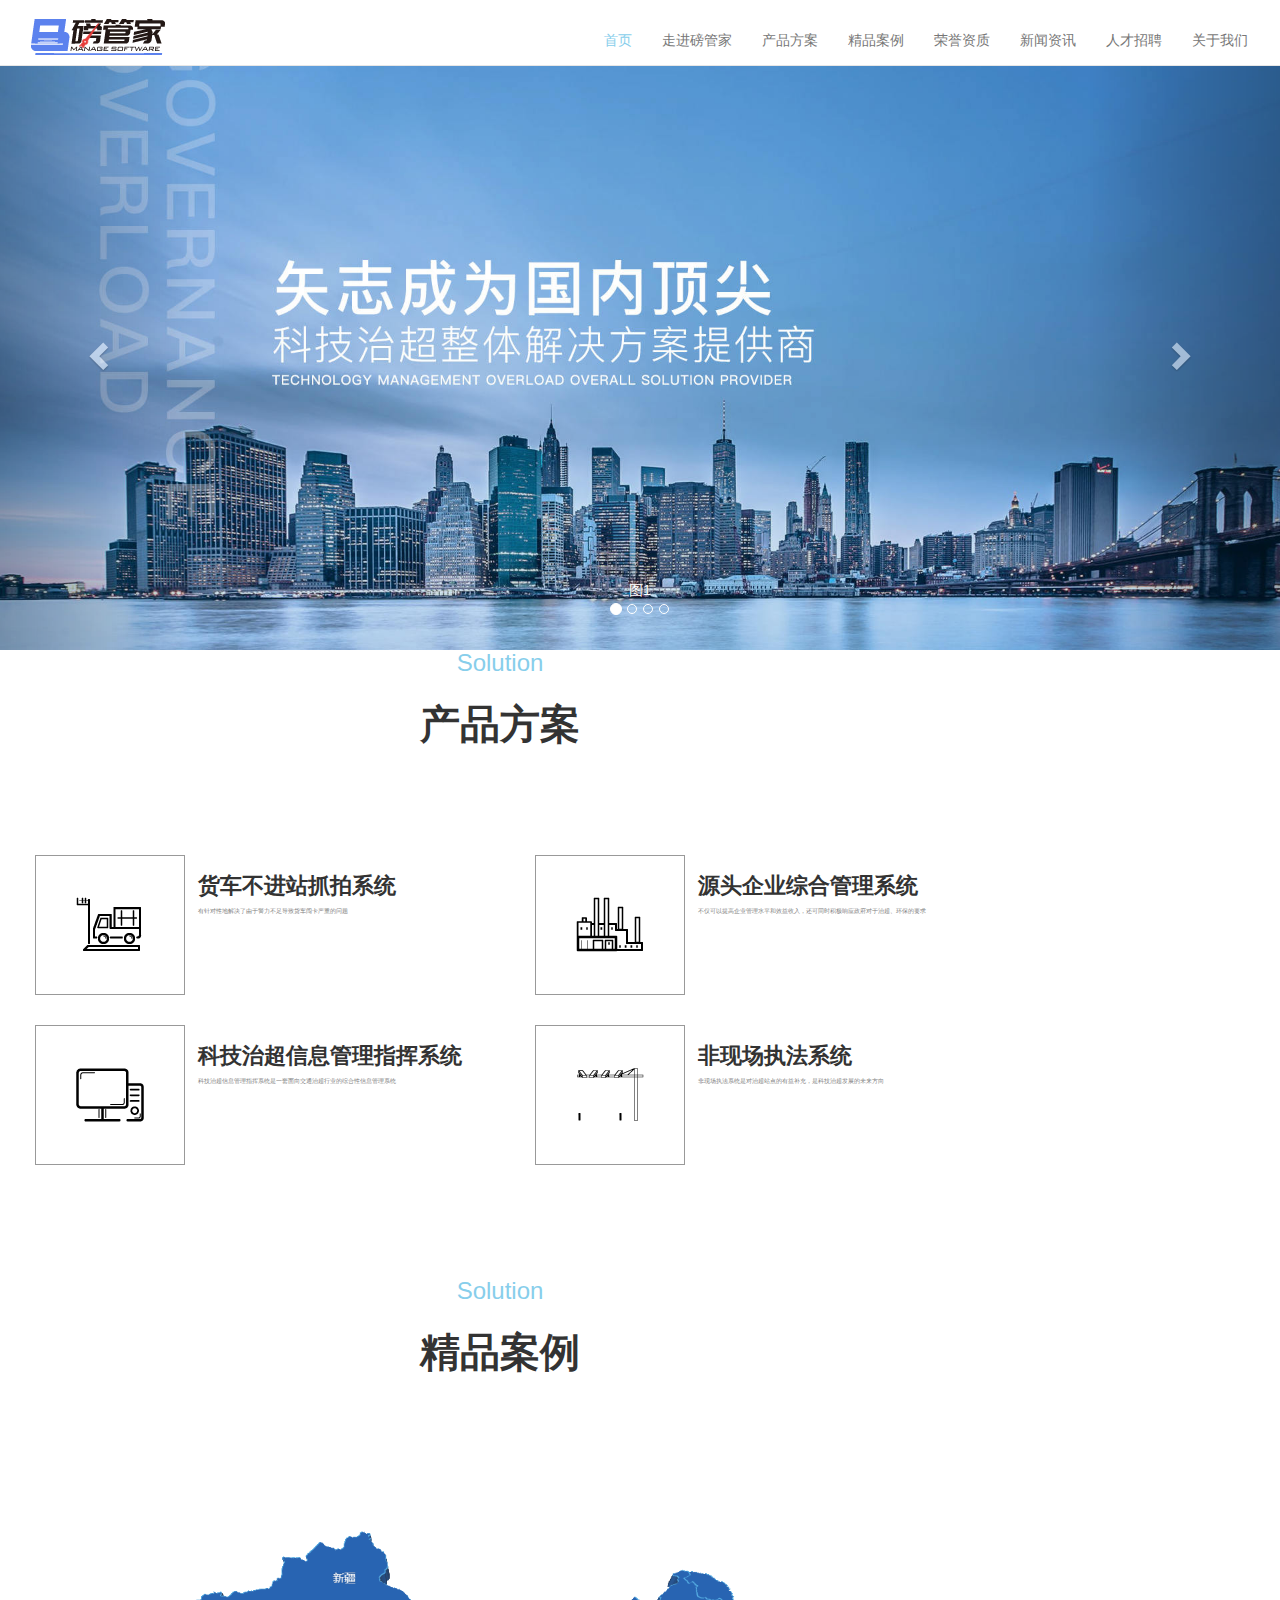
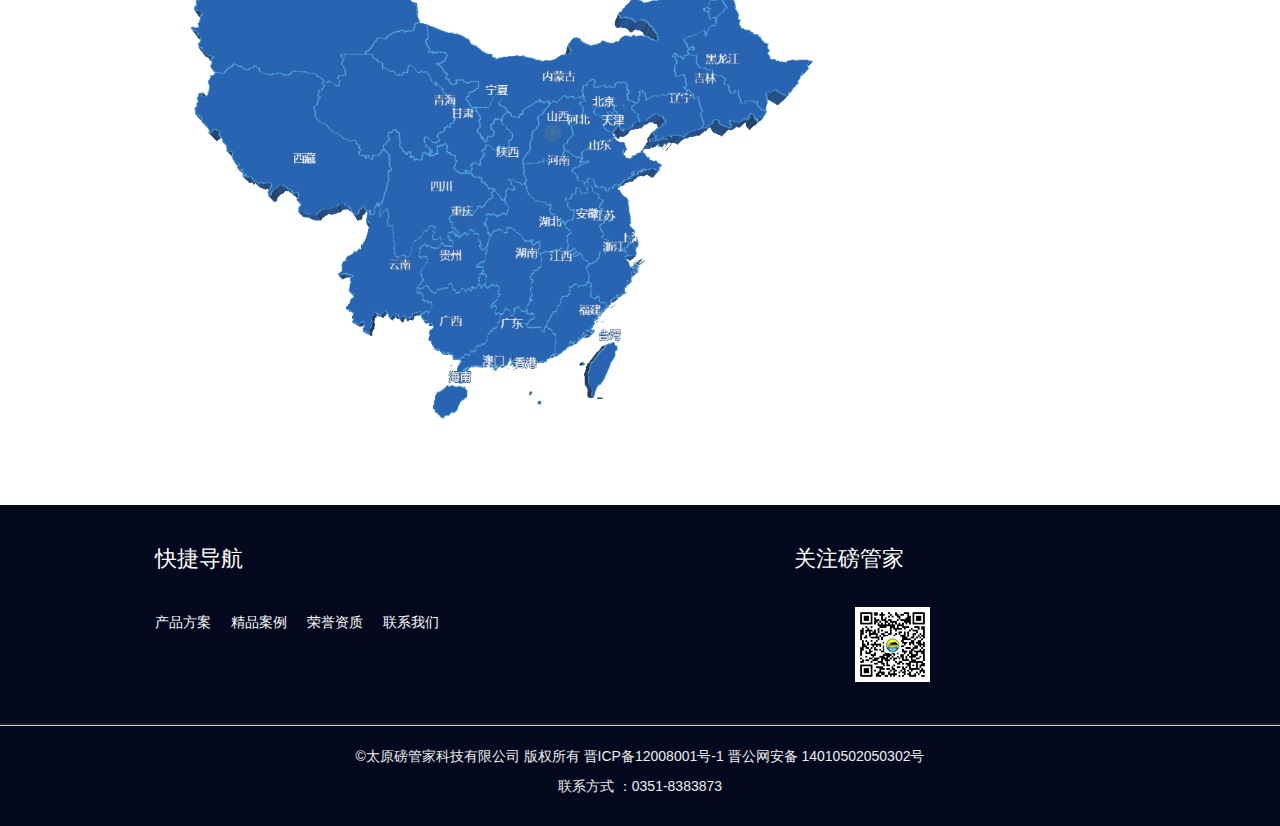
<file: xiangmu/index.html>
<!DOCTYPE html>
<html lang="en">
<head>
    <meta charset="UTF-8">
    <meta name="viewport" content="width=device-width, initial-scale=1.0">
    <meta http-equiv="X-UA-Compatible" content="ie=edge">
    <title>index</title>
    <meta name="viewport" content="width=device-width, initial-scale=1.0, minimum-scale=1.0, maximum-scale=1.0,user-scalable=no" id="viewport" />
    <link rel="stylesheet" type="text/css" href="css/reset.css" />
    <link href="https://cdn.jsdelivr.net/npm/bootstrap@3.3.7/dist/css/bootstrap.min.css" rel="stylesheet">


    <!--让其他CSS层叠它 -->
	<link rel="stylesheet" href="css/index.css" />
	<link rel="stylesheet" href="css/index-pad.css" media="(max-width:1500px) and (min-width:600px)"/>
	<link rel="stylesheet" href="css/index-mobile.css"  media="(max-width:599px)"/>
</head>
<body>
    <!-- 头部 -->
    <nav class="navbar navbar-default navbar-fixed-top">
        <div class="container-fluid">
            <div class="navbar-header">
                <a class="logo" href="index.html">
                     <img alt="公司名称" src="img/logo.jpg">
                </a>
                <button type="button" class="navbar-toggle collapsed" data-toggle="collapse" data-target="#navbar-collapse" aria-expanded="false">
                        <span class="icon-bar"></span>
                        <span class="icon-bar"></span>
                        <span class="icon-bar"></span>
                </button>
            </div>
            <div class="collapse navbar-collapse navbar-right" id="navbar-collapse">
                <ul class="nav navbar-nav">
                    <li class="active first">
                        <a href="index.html" style="background: white;">
                            <span style="color: skyblue">首页</span>
                        </a>
                    </li>
                    <li>
                        <a href="index2.html">
                            <span >走进磅管家</span>
                        </a>
                    </li>
                    <li>    
                        <a href="index3.html">
                            <span>产品方案</span>
                        </a>
                    </li>
                    <li>
                        <a href="index4.html">
                            <span>精品案例</span>
                        </a>
                    </li>
                    <li>
                        <a href="index5.html">
                            <span >荣誉资质</span>
                        </a>
                    </li>
                    <li>
                        <a href="#">
                            <span >新闻资讯</span>
                        </a>
                    </li>
                    <li>
                        <a href="#">
                            <span >人才招聘</span>
                        </a>
                    </li>
                    <li>
                        <a href="#">
                            <span >关于我们</span>
                        </a>
                    </li>
                </ul>
            </div>
        </div>
    </nav>
   
    <!-- banner -->
    <!-- 第一种 -->
    <!-- <div class="wrapper">
        <div class="banner">
          <ul class="imgList">
            <li class="imgOn"><a href="#"><img src="img/u1.jpg" width="400px" height="200px" alt="puss in boots1"></a></li>
          <li><a href="#"><img src="img/u3.jpg" width="400px" height="200px" alt="puss in boots2"></a></li>
          <li><a href="#"><img src="img/u5.jpg" width="400px" height="200px" alt="puss in boots3"></a></li>
          <li><a href="#"><img src="img/u7.jpg" width="400px" height="200px" alt="puss in boots4"></a></li>
          </ul>
          <div class="bg"></div> 
          <ul class="infoList">
            <li class="infoOn">the number of 1</li>
            <li>the number of 2</li>
            <li>the number of 3</li>
            <li>the number of 4</li>
          </ul>
          <ul class="indexList">
            <li class="indexOn">1</li>
            <li>2</li>
            <li>3</li>
            <li>4</li>
          </ul>
        </div>
    </div> -->
    <!-- 第二种 -->
    <div id="carousel-example-generic" class="carousel slide" data-ride="carousel">
        <!-- 下面按钮 -->
        <ol class="carousel-indicators">
                <li data-target="#carousel-example-generic" data-slide-to="0" class="active"></li>
                <li data-target="#carousel-example-generic" data-slide-to="1"></li>
                <li data-target="#carousel-example-generic" data-slide-to="2"></li>
                <li data-target="#carousel-example-generic" data-slide-to="3"></li>
        </ol>
          
        <!-- 图片 -->
        <div class="carousel-inner" role="listbox">
            <div class="item active">
                <img src="img/u1.jpg" alt="..." >
                <div class="carousel-caption">图1</div>
            </div>
            <div class="item">
                <img src="img/u3.jpg" alt="...">
                <div class="carousel-caption">图2</div>  
            </div>
            <div class="item">
                <img src="img/u5.jpg" alt="...">
                <div class="carousel-caption">图3</div>
            </div>  
            <div class="item">
                <img src="img/u7.jpg" alt="...">
                <div class="carousel-caption">图4</div>
            </div>            
        </div>      
        <!-- 左右 -->
        <a class="left carousel-control" href="#carousel-example-generic" role="button" data-slide="prev">
            <span class="glyphicon glyphicon-chevron-left" aria-hidden="true"></span>
            <span class="sr-only">Previous</span>
        </a>
        <a class="right carousel-control" href="#carousel-example-generic" role="button" data-slide="next">
            <span class="glyphicon glyphicon-chevron-right" aria-hidden="true"></span>
            <span class="sr-only">Next</span>
        </a>
    </div>
      
    <!-- 产品方案 -->
    <div class="content1">
        <div class="container">
            <h3 class="content_h3">Solution</h3>
            <p class="content_p">产品方案</p>
            <div class="row">
                <div class="col-md-6 cont_sub1">
                        <div class="col-xs-4 col-sm-4 col-md-4 col-lg-4">
                            <a href="#">
                                <img id="li1" src="img/11.png">
                                <!-- <img id="cright1" src="img/11.1.gif" alt=""> -->
                            </a>
                        </div>
                        <div class="col-xs-8 col-sm-8 col-md-8 col-lg-8">
                            <h3>货车不进站抓拍系统</h3>
                            <p class="sm">有针对性地解决了由于警力不足导致货车闯卡严重的问题</p>
                        </div>
                </div>
                <div class="col-md-6 cont_sub1">
                        <div class="col-xs-4 col-sm-4 col-md-4 col-lg-4">
                            <a href="#">
                                <img id="li1" src="img/22.png">
                                <!-- <img id="cright1" src="img/22.2.gif"> -->
                            </a>
                        </div>
                        <div class="col-xs-8 col-sm-8 col-md-8 col-lg-8">
                            <h3>源头企业综合管理系统</h3>
                            <p class="sm">不仅可以提高企业管理水平和效益收入，还可同时积极响应政府对于治超、环保的要求</p>
                        </div>
                </div>
                <div class="col-md-6 cont_sub1">
                        <div class="col-xs-4 col-sm-4 col-md-4 col-lg-4">
                            <a href="#">
                                <img id="li1" src="img/33.png">
                                <!-- <img id="cright1" src="img/33.3.gif"> -->
                            </a>
                        </div>
                        <div class="col-xs-8 col-sm-8 col-md-8 col-lg-8">
                            <h3>科技治超信息管理指挥系统</h3>
                            <p class="sm">科技治超信息管理指挥系统是一套面向交通治超行业的综合性信息管理系统</p>
                        </div>
                </div>
                <div class="col-md-6 cont_sub1">
                        <div class="col-xs-4 col-sm-4 col-md-4 col-lg-4">
                            <a href="#">
                                <img id="li1" src="img/44.png">
                                <!-- <img id="cright1" src="img/44.4.gif"> -->
                            </a>
                        </div>
                        <div class="col-xs-8 col-sm-8 col-md-8 col-lg-8">
                            <h3>非现场执法系统</h3>
                            <p class="sm">非现场执法系统是对治超站点的有益补充，是科技治超发展的未来方向</p>
                        </div>
                </div>
            </div>
        </div>
    </div>
    <!-- 精品案例 -->
    <div class="content1">
        <div class="container">
            <h3 class="content_h3">Solution</h3>
            <p class="content_p">精品案例</p>
            <div class="row">
                <a href="#"><img src="img/map.gif" class="ditu"></a>
            </div>
        </div>
    </div>
    <!-- 快捷导航 -->
    <div class="kj">
        <div class="inner_c">
            <div class="col-sm-6">
                <h3>快捷导航</h3>
                <ul>
                    <li style="margin-left:0px;"><span>产品方案</span></li>
                    <li><span>精品案例</span></li>
                    <li><span>荣誉资质</span></li>
                    <li><span>联系我们</span></li>
                </ul>
            </div>
            <div class="col-sm-6 gj" style="width: 300px;">
                <h3>关注磅管家</h3>
                <img src="img/u186.jpg" class="gz">
            </div>
        </div>
    </div>
    <footer id="footer">
        <div class="container">
            <p>©太原磅管家科技有限公司 版权所有 晋ICP备12008001号-1 晋公网安备 14010502050302号</p>
            <p>联系方式 ：0351-8383873</p>
        </div>
    </footer>
    <!-- 返回顶部 -->
    <div class="t-right-bar">
        <div class="t-bar-support" data-open-online-form><a href="index.php?a=support&c=html">技术支持</a></div>
        <div class="t-bar-rocket" id="back-to-top">返回顶部</div>
    </div>

    
      <script src="js/jquery-1.8.3.min.js"></script>
      <script src="js/index.js"></script>
      <script src="https://cdn.jsdelivr.net/npm/jquery@1.12.4/dist/jquery.min.js"></script>
      <script src="https://cdn.jsdelivr.net/npm/bootstrap@3.3.7/dist/js/bootstrap.min.js"></script>

</body>
</html>
</file>
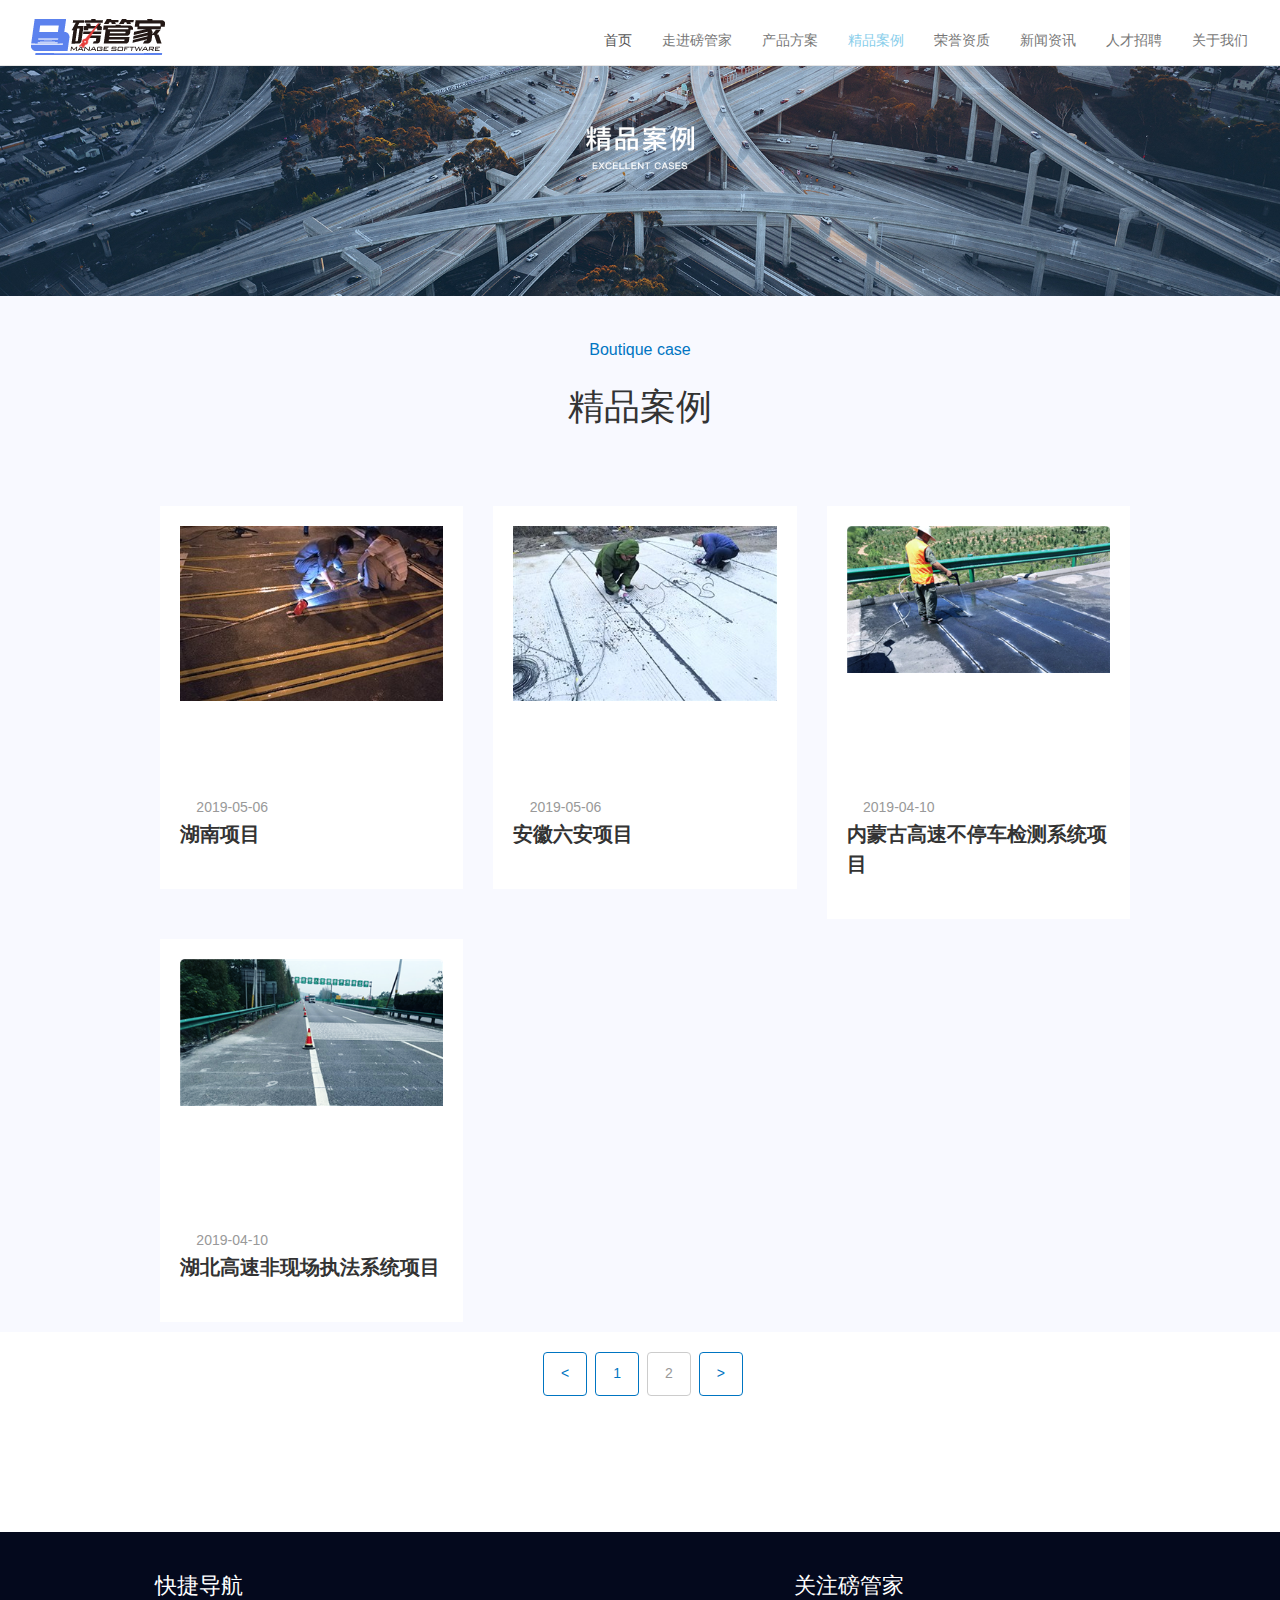
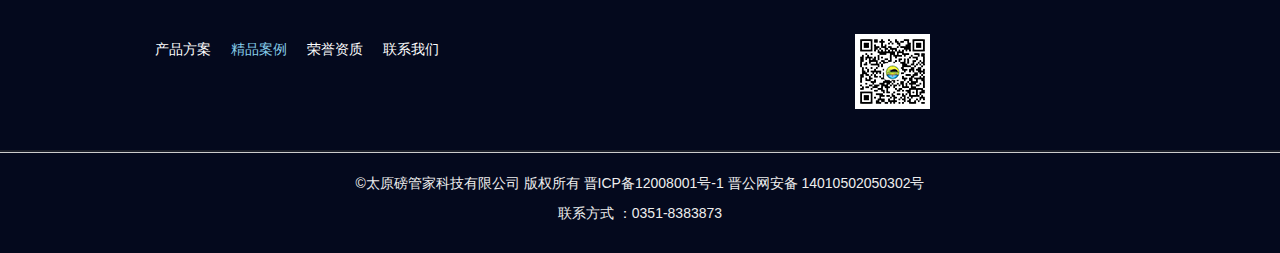
<file: xiangmu/index4.html>
<!DOCTYPE html>
<html lang="en">
<head>
    <meta charset="UTF-8">
    <meta name="viewport" content="width=device-width, initial-scale=1.0">
    <meta http-equiv="X-UA-Compatible" content="ie=edge">
    <title>index4</title>
    <meta name="viewport" content="width=device-width, initial-scale=1.0, minimum-scale=1.0, maximum-scale=1.0,user-scalable=no" id="viewport" />
    <link rel="stylesheet" type="text/css" href="css/reset.css" />
    <link href="https://cdn.jsdelivr.net/npm/bootstrap@3.3.7/dist/css/bootstrap.min.css" rel="stylesheet">
    <!-- 留活口，让其他CSS层叠它 -->
    <link rel="stylesheet" href="css/index.css" />
    <link rel="stylesheet" href="css/index4.css">
	<link rel="stylesheet" href="css/index-pad.css" media="(max-width:1500px) and (min-width:600px)"/>
	<link rel="stylesheet" href="css/index4-mobile.css"  media="(max-width:599px)"/>
</head>
<body>
     <!-- 头部 -->
    <!-- 第一部分 -->
    <nav class="navbar navbar-default navbar-fixed-top">
        <div class="container-fluid">
            <div class="navbar-header">
                <a class="logo" href="index.html">
                 <img alt="公司名称" src="img/logo.jpg">
                </a>
                <button type="button" class="navbar-toggle collapsed" data-toggle="collapse" data-target="#navbar-collapse" aria-expanded="false">
                    <span class="icon-bar"></span>
                    <span class="icon-bar"></span>
                    <span class="icon-bar"></span>
                </button>
            </div>
            <div class="collapse navbar-collapse navbar-right" id="navbar-collapse">
                    <ul class="nav navbar-nav">
                        <li class="active first"><a href="index.html" style="background: white;">
                            <span>首页</span>
                        </a></li>
                        <li><a href="index2.html">
                            <span >走进磅管家</span>
                        </a></li>
                        <li><a href="index3.html">
                            <span>产品方案</span>
                        </a></li>
                        <li><a href="index4.html">
                            <span style="color: skyblue">精品案例</span>
                        </a></li>
                        <li><a href="index5.html">
                                <span >荣誉资质</span>
                            </a></li>
                        <li><a href="#">
                                <span >新闻资讯</span>
                            </a></li>
                        <li><a href="#">
                                <span >人才招聘</span>
                            </a></li>
                        <li><a href="#">
                                <span >关于我们</span>
                            </a></li>
                    </ul>
            </div>
        </div>
    </nav>
    <div class="container1">
        <img src="img/u563.jpg" alt="">
    </div>
    <!-- 精品案例 -->
    <section id="portfolio">
            <div class="container">
                <div class="center wow fadeInDown">
                    <div class="solution">
                        <h6>Boutique case </h6>
                        <h2>精品案例</h2>
                    </div>
                </div>
                <div class="row">
                    <div class="portfolio-items">
                        <!-- 图一 -->
                        <div class="portfolio-item apps col-xs-12 col-sm-4 col-md-4"> 
                            <div class="recent-work-wrap">
                                <div class="recent-work">
                                    <a href="http://www.bangfang.net/Article/201905/201905060036.shtml">
                                        <img src="img/63a161734fc31b8c_s.jpg" alt="湖南项目">
                                    </a>
                                </div>
                                <div class="names">
                                    <i class="iconfont icon-rili"></i>
                                    <span>2019-05-06</span>
                                    <p> 湖南项目</p>
                                </div>
                            </div>            
                        </div>
                        <!-- 图二 -->
                        <div class="portfolio-item apps col-xs-12 col-sm-4 col-md-4"> 
                            <div class="recent-work-wrap">
                                <div class="recent-work">
                                    <a href="http://www.bangfang.net/Article/201905/201905060033.shtml">
                                        <img src="img/d9d8a9b43550eb8c_s.jpg" alt="安徽六安项目">
                                    </a>
                                </div>
                                <div class="names">
                                    <i class="iconfont icon-rili"></i>
                                    <span>2019-05-06</span>
                                    <p>安徽六安项目</p>
                                </div>
                            </div>            
                        </div>
                        <!-- 图三 -->
                        <div class="portfolio-item apps col-xs-12 col-sm-4 col-md-4"> 
                            <div class="recent-work-wrap">
                                <div class="recent-work">
                                    <a href="http://www.bangfang.net/Article/201904/201904100007.shtml">
                                        <img src="img/9c323b36e56faf8_s.png" alt="内蒙古高速不停车检测系统项目">
                                    </a>
                                </div>
                                <div class="names">
                                    <i class="iconfont icon-rili"></i>
                                    <span>2019-04-10</span>
                                    <p>内蒙古高速不停车检测系统项目</p>
                                </div>
                            </div>            
                        </div>
                        <!-- 图四 -->
                        <div class="portfolio-item apps col-xs-12 col-sm-4 col-md-4"> 
                            <div class="recent-work-wrap">
                                <div class="recent-work">
                                    <a href="http://www.bangfang.net/Article/201904/201904100003.shtml">
                                        <img src="img/c550abd6d2f1b39c_s.png" alt="内蒙古高速不停车检测系统项目">
                                    </a>
                                </div>
                                <div class="names">
                                    <i class="iconfont icon-rili"></i>
                                    <span>2019-04-10</span>
                                    <p>湖北高速非现场执法系统项目</p>
                                </div>
                            </div>            
                        </div>
                    </div>
                    <div class="clear modile"></div>
                    <div class="box modile" id="wrap1">
                        <span class="pagination-btn" id="pagination-prev"><</span>
                        <ul class="pagination-wrap">
                            <li class="pagenum pagination-btn" data-num="1">1</li>
                            <li class="pagenum pagination-btn pagination-current" data-num="2">2</li>
                        </ul>
                        <span class="pagination-btn pagination-disabled" id="pagination-next">></span>
                    </div>
                </div>
            </div>
        </section>
    <!-- 快捷导航 -->
    <div class="kj">
            <div class="inner_c">
                <div class="col-sm-6">
                    <h3>快捷导航</h3>
                    <ul>
                        <li style="margin-left:0px;"><span>产品方案</span></li>
                        <li><span style="color: skyblue">精品案例</span></li>
                        <li><span>荣誉资质</span></li>
                        <li><span>联系我们</span></li>
                    </ul>
                </div>
                <div class="col-sm-6" style="margin-left: 159px;width: 300px;">
                    <h3>关注磅管家</h3>
                    <img src="img/u186.jpg" class="gz">
                </div>
            </div>
    </div>
    <footer id="footer">
            <div class="container">
                <p>©太原磅管家科技有限公司 版权所有 晋ICP备12008001号-1 晋公网安备 14010502050302号</p>
                <p>联系方式 ：0351-8383873</p>
            </div>
    </footer>
        <!-- 返回顶部 -->
        <div class="t-right-bar">
            <div class="t-bar-support" data-open-online-form><a href="index.php?a=support&c=html">技术支持</a></div>
            <div class="t-bar-rocket" id="back-to-top">返回顶部</div>
        </div>

        <script src="js/jquery-1.8.3.min.js"></script>
        <script src="js/index.js"></script>
        <script src="https://cdn.jsdelivr.net/npm/jquery@1.12.4/dist/jquery.min.js"></script>
        <script src="https://cdn.jsdelivr.net/npm/bootstrap@3.3.7/dist/js/bootstrap.min.js"></script>
</body>
</html>
</file>
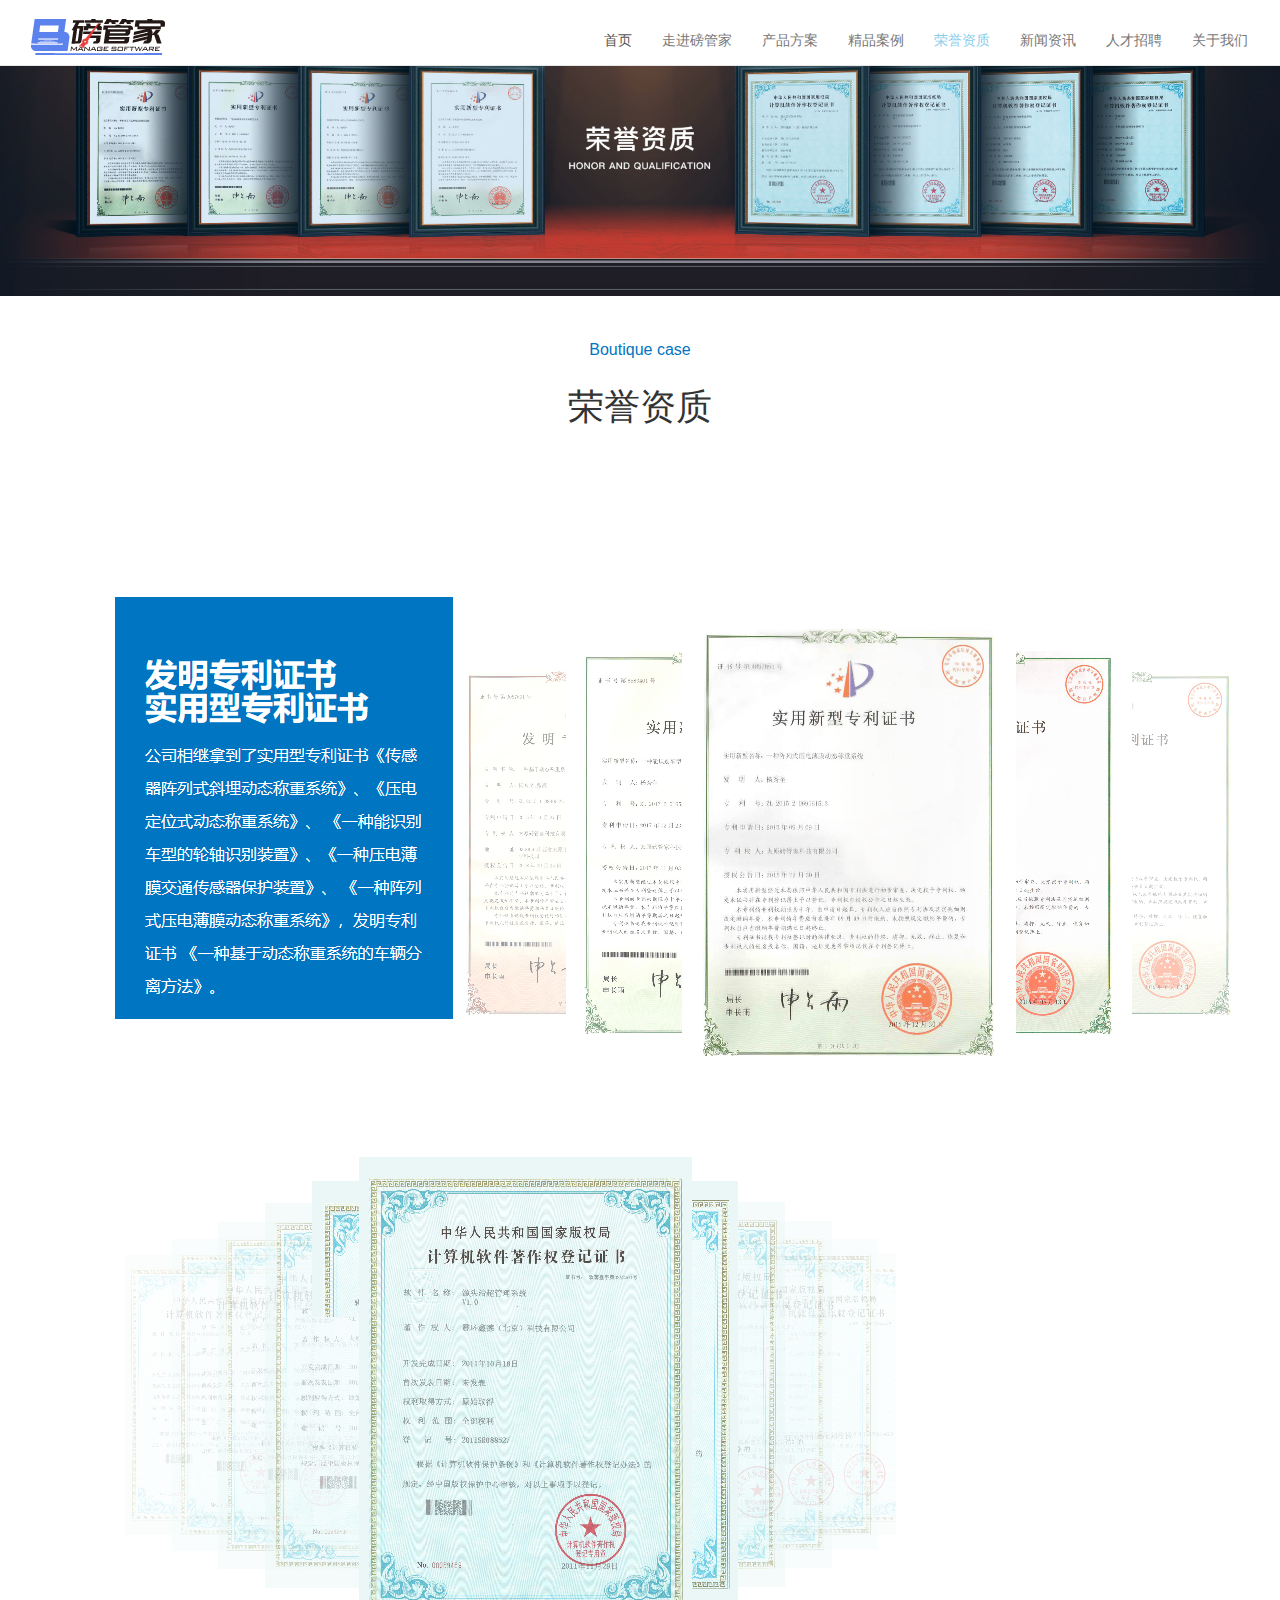
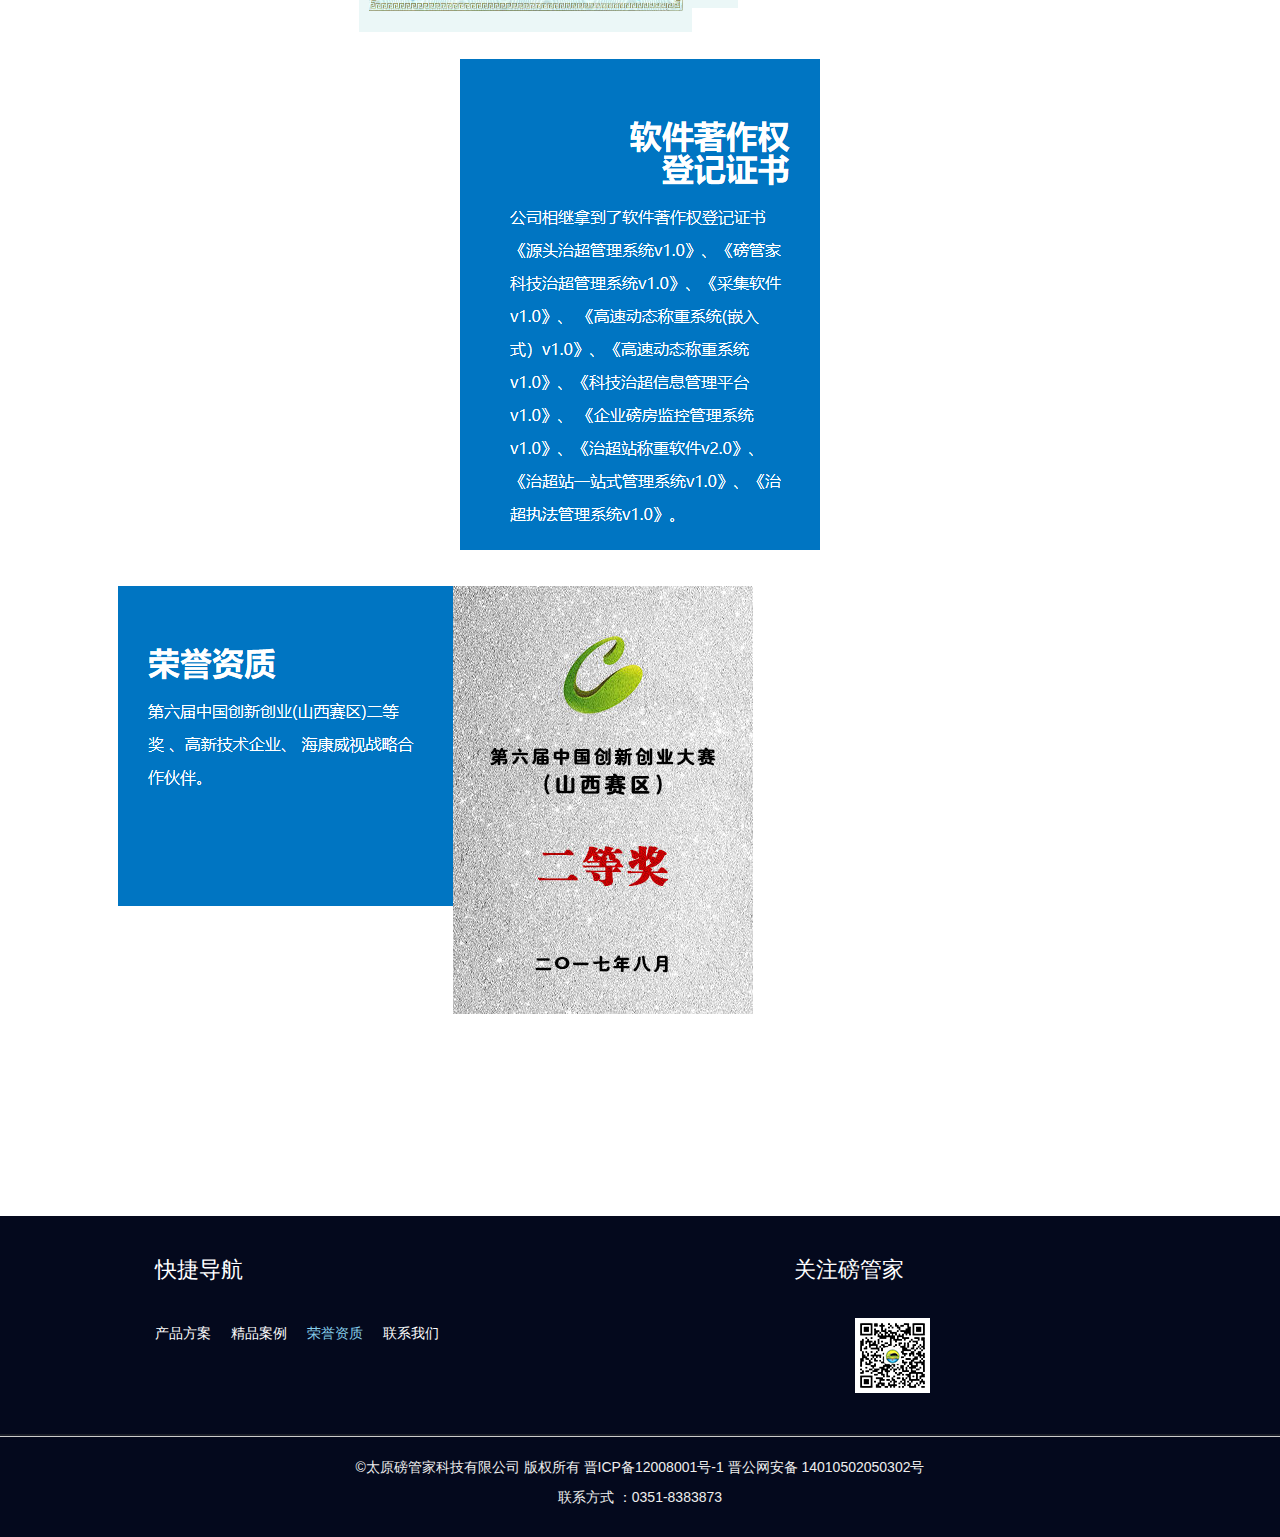
<file: xiangmu/index5.html>
<!DOCTYPE html>
<html lang="en">
<head>
    <meta charset="UTF-8">
    <meta name="viewport" content="width=device-width, initial-scale=1.0">
    <meta http-equiv="X-UA-Compatible" content="ie=edge">
    <title>index5</title>
    <meta name="viewport" content="width=device-width, initial-scale=1.0, minimum-scale=1.0, maximum-scale=1.0,user-scalable=no" id="viewport" />
    <link rel="stylesheet" type="text/css" href="css/reset.css" />
    <link href="https://cdn.jsdelivr.net/npm/bootstrap@3.3.7/dist/css/bootstrap.min.css" rel="stylesheet">
    <!-- 留活口，让其他CSS层叠它 -->
    <link rel="stylesheet" href="css/index.css" />
    <link rel="stylesheet" href="css/index5.css">
	<link rel="stylesheet" href="css/index-pad.css" media="(max-width:1500px) and (min-width:600px)"/>
	<link rel="stylesheet" href="css/index5-mobile.css"  media="(max-width:599px)"/>
</head>
<body>
     <!-- 头部 -->
    <!-- 第一部分 -->
    <nav class="navbar navbar-default navbar-fixed-top">
        <div class="container-fluid">
            <div class="navbar-header">
                <a class="logo" href="index.html">
                 <img alt="公司名称" src="img/logo.jpg">
                </a>
                <button type="button" class="navbar-toggle collapsed" data-toggle="collapse" data-target="#navbar-collapse" aria-expanded="false">
                    <span class="icon-bar"></span>
                    <span class="icon-bar"></span>
                    <span class="icon-bar"></span>
                </button>
            </div>
            <div class="collapse navbar-collapse navbar-right" id="navbar-collapse">
                    <ul class="nav navbar-nav">
                        <li class="active first"><a href="index.html" style="background: white;">
                            <span>首页</span>
                        </a></li>
                        <li><a href="index2.html">
                            <span >走进磅管家</span>
                        </a></li>
                        <li><a href="index3.html">
                            <span>产品方案</span>
                        </a></li>
                        <li><a href="index4.html">
                            <span>精品案例</span>
                        </a></li>
                        <li><a href="index5.html">
                                <span style="color: skyblue">荣誉资质</span>
                            </a></li>
                        <li><a href="#">
                                <span >新闻资讯</span>
                            </a></li>
                        <li><a href="#">
                                <span >人才招聘</span>
                            </a></li>
                        <li><a href="#">
                                <span >关于我们</span>
                            </a></li>
                    </ul>
            </div>
        </div>
    </nav>
    <div class="container1">
        <img src="img/u803.jpg" alt="">
    </div>
    <!-- 荣誉资质 -->
    <section id="portfolio">
            <div class="container">
                <div class="center wow fadeInDown">
                    <div class="solution">
                        <h6>Boutique case </h6>
                        <h2>荣誉资质</h2>
                    </div>
                </div>
                <div class="row">
                    <div class="portfolio-items">
                        <!-- 图一 -->
                        <div class="portfolio-item apps col-xs-12 col-sm-4 col-md-4"> 
                            <div class="recent-work-wrap">
                                <div class="recent-work">
                                    <a href="http://www.bangfang.net/Article/201905/201905060036.shtml">
                                        <img src="img/r1.jpg" alt="">
                                    </a>
                                </div>
                            </div>            
                        </div> 
                        <!-- 图2 -->
                        <div class="portfolio-item apps col-xs-12 col-sm-4 col-md-4"> 
                            <div class="recent-work-wrap">
                                <div class="recent-work">
                                    <a href="http://www.bangfang.net/Article/201905/201905060036.shtml">
                                        <img src="img/r3.jpg" alt="">
                                    </a>
                                </div>
                            </div>            
                        </div>  
                        <!-- 图3 -->
                        <div class="portfolio-item apps col-xs-12 col-sm-4 col-md-4"> 
                            <div class="recent-work-wrap">
                                <div class="recent-work">
                                    <a href="http://www.bangfang.net/Article/201905/201905060036.shtml">
                                        <img src="img/r4.jpg" alt="">
                                    </a>
                                </div>
                            </div>            
                        </div>  
                        <!-- 图4-->
                        <div class="tu4 portfolio-item apps col-xs-12 col-sm-4 col-md-4"> 
                            <div class="recent-work-wrap">
                                <div class="recent-work">
                                    <a href="http://www.bangfang.net/Article/201905/201905060036.shtml">
                                        <img src="img/r2.jpg" alt="">
                                    </a>
                                </div>
                            </div>            
                        </div> 
                        <!-- 图5-->
                        <div class="portfolio-item apps col-xs-12 col-sm-4 col-md-4" > 
                            <div class="recent-work-wrap">
                                <div class="recent-work">
                                    <a href="http://www.bangfang.net/Article/201905/201905060036.shtml">
                                        <img src="img/r5.jpg" alt="">
                                    </a>
                                </div>
                            </div>            
                        </div> 
                        <!-- 图6-->
                        <div class="portfolio-item apps col-xs-12 col-sm-4 col-md-4" > 
                                <div class="recent-work-wrap">
                                    <div class="recent-work">
                                        <a href="http://www.bangfang.net/Article/201905/201905060036.shtml">
                                            <img src="img/jiang.jpg" alt="">
                                        </a>
                                    </div>
                                </div>            
                        </div>   
                    </div>
                </div>
            </div>
        </section>
    <!-- 快捷导航 -->
    <div class="kj">
            <div class="inner_c">
                <div class="col-sm-6">
                    <h3>快捷导航</h3>
                    <ul>
                        <li style="margin-left:0px;">产品方案</li>
                        <li><span>精品案例</span></li>
                        <li><span style="color: skyblue">荣誉资质</span></li>
                        <li><span>联系我们</span></li>
                    </ul>
                </div>
                <div class="col-sm-6" style="margin-left: 159px;width: 300px;">
                    <h3>关注磅管家</h3>
                    <img src="img/u186.jpg" class="gz">
                </div>
            </div>
    </div>
    <footer id="footer">
            <div class="container">
                <p>©太原磅管家科技有限公司 版权所有 晋ICP备12008001号-1 晋公网安备 14010502050302号</p>
                <p>联系方式 ：0351-8383873</p>
            </div>
    </footer>
        <!-- 返回顶部 -->
        <div class="t-right-bar">
            <div class="t-bar-support" data-open-online-form><a href="index.php?a=support&c=html">技术支持</a></div>
            <div class="t-bar-rocket" id="back-to-top">返回顶部</div>
        </div>

        <script src="js/jquery-1.8.3.min.js"></script>
        <script src="js/index.js"></script>
        <script src="https://cdn.jsdelivr.net/npm/jquery@1.12.4/dist/jquery.min.js"></script>
        <script src="https://cdn.jsdelivr.net/npm/bootstrap@3.3.7/dist/js/bootstrap.min.js"></script>
</body>
</html>
</file>
<file: xiangmu/css/index.css>
.inner_c{
	width: 1200px;
	margin:0 auto;
}
.navbar{
	background: white;
}
.container-fluid .navbar-header{ 	
	margin-top: 15px;
	margin-left: 340px;
}
.nav{
		margin-top: 15px;
		margin-right: 340px;
}
.nav li a span:hover{
	color: skyblue;
}
/*<!-- 轮播开始 -->*/
.wrapper2{display: none;}
.wrapper{position: relative;margin: 0 auto;width: 100%;height: 900px;}
  .banner{width: 100%;height: 900px;overflow: hidden;}
  .imgList{width:100%;height:900px;z-index: 10;}
  .imgList li{display: none;}
  .imgList .imgOn{display: inline;}
  .bg{position: absolute;bottom: 0;width: 100%;height: 40px;z-index:20;opacity: 0.4;filter:alpha(opacity=40);background: black;}
  .infoList{position: absolute;left: 10px;bottom: 10px;z-index: 30;}
	.infoList li{display: none;}
	.imgList li img{width: 100%;height: 900px;}
  .infoList .infoOn{display: inline;color: white;}
  .indexList{position: absolute;right: 48% ;bottom: 11px;z-index: 30;}
  .indexList li{width:15px;height:15px;float: left;background: grey;cursor: pointer;border-radius: 50%;margin-left: 10px;}
  .indexList .indexOn{background: lightgray;font-weight: bold;color: white;}
/* 产品方案 */
.carousel {
	margin-top: 50px;
}
.carousel img {
	width: 100%;
	margin: 0 auto;
}
.content_h3 {
	color: skyblue;
	text-align: center;
	margin-top: 110px;

}
.content_p {
	font-size: 40px;
	font-weight: bold;
	margin-top: 20px;
	text-align: center;
}
.cont_sub1 {
	padding: 30px;
}
.cont_sub1 div{
    height: 160px;
}
.cont_sub1 div:nth-child(1){
	text-align: center;
	line-height: 140px;
}
.cont_sub1 div:nth-child(2){
	margin-left: -20px;
}
.cont_sub1 p{
	font-size: 18px;
}
.cont_sub1 .sm{
	color:gray;
	font-size: 1.4em;
}
/*没有小于768px，是因为Bootstrap3以移动端优先设计*/

/* 小屏幕（平板，大于等于768px） */
@media (min-width: 599px) {
	.cont_sub1 h3 {
		font-size: 1.2em;
	}
	.cont_sub1 p {
		font-size: 1em;
	}
}

/* 中等屏幕（桌面显示器，大于等于992px） */
@media (min-width: 992px) {
	.cont_sub1 h3 {
		font-size: 1.4em;
	}
	.cont_sub1 p {
		font-size: 1.2em;
	}
}

/* 大屏幕（大桌面显示器，大于等于1200px） */
@media (min-width: 1200px) {
	.cont_sub1 h3 {
		font-weight: bold;
		font-size: 1.6em;
	}
	.cont_sub1 p {
		font-size: 0.4em;
	}	
}


.solution{
	text-align: center;
}
.solution h6 {
	margin: 0 0 28px 0;
	color: #0075C2;
	font-size: 16px;
}
.solution h2 {
	font-size: 36px;
}
.row {
	width: 1200px;
	height: 334px;
	margin: 95px auto;
	/* background: pink; */
}
.u64 {
	float: left;
	width: 250px;
	height: 210px;
	text-align: center;
	cursor: pointer;
	margin-left: 30px;
}
.u64 .show{display: block;}
.u64 .hidden{display: none;}
/* img {
	vertical-align: middle;
} */
.u64 h3{
	color: gray;
}
.gj{
	margin-left: 159px;
}

/* 快捷导航 */
.kj{
	width: 100%;
	height: 220px;
	margin:0 auto;
	margin-top:345px;
	border-bottom: 2px solid rgb(27,30,41);
	background: rgb(4,9,29);
}
.col-sm-6{
	width: 585px;
	height: 92px;
	float: left;
}
.col-sm-6 h3 {
	margin-top: 0;
	padding-top: 42px;
	text-transform: uppercase;
	font-size: 22px;
	color: #fff;
	margin-bottom: 36px;
}
.col-sm-6 ul li {
    display: inline-block;
    padding: 5px 0;
		margin: 0 10px;
		float: left;
		color: white;
}
.kj .gz{
	margin-left: 61px;
}
.kj ul li span:hover{
	color:skyblue;
	cursor: pointer;
}

/* 底部 */
/* 底部 */
#footer {
	background-color: rgb(4,9,29);
	border-top: 1px solid #ccc;
	padding: 20px;
	text-align: center;
	color: #eee;
}

.container {
	width: 1140px;
	margin: 0 auto
}
.m1-common .title {
	font-size: 40px;
	color: #5c6670;
	line-height: 50px
}

.m1-common .content {
	font-size: 16px;
	line-height: 24px;
	color: #5c6670;
	margin-top: 30px
}

.m1-common a.link {
	font-size: 18px;
	display: block;
	line-height: 32px;
	color: #df001f;
	margin-top: 20px
}
.section {
	position: relative;
	min-height: 500px;
	overflow: hidden;
}

.section .icon-right {
	font-size: 12px
}

.abs-text {
	position: absolute;
	left: 50%
}
.summary-design .abs-text {
	top: 85px;
	z-index: 5;
	width: 500px;
	margin-left: -250px;
}
.summary-design .nav-rect {
	position: absolute;
	left: 0;
	bottom: 60px;
	width: 100%;
	z-index: 3;
	text-align: center;
}

.summary-design .nav-rect li {
	width: 15px;
	height: 15px;
	display: inline-block;
	margin: 0 4px;
	transition: all .6s ease-out;
	cursor: pointer;
	background: #fff;
	border-radius: 50%
}

.summary-design .nav-rect .last {
	margin-right: 0
}

.summary-design .nav-rect .current {
	background: #242424;
	cursor: default
}

.summary-design .title,
.summary-design .content,
.summary-design a.link {
	color: #fff
}


.summary-design.t-w .title,
.summary-design.t-w .content {
	color: #5c6670
}

.summary-design.t-w a.link {
	color: #df001f
}

.summary-design .img-list {
	position: absolute;
	width: 100%;
	height: 100%;
	top: 0;
	left: 0;
	z-index: 2
}

.summary-design .img-list li {
	position: absolute;
	width: 100%;
	height: 100%;
	top: 0;
	left: 0;
	z-index: 5;
	opacity: 0;
	transition: opacity .6s ease-out
}
.summary-design .img-list .img-a {background: black;}
.summary-design .img-list .img-b {background: rgba(0,0,255,.3);}
.summary-design .img-list .img-c {background: orange; }
.summary-design .img-list .img-f {background: #ddd; }
.summary-design .img-list .img-e {background: pink;}
.summary-design .img-list .img-d {background: rgba(255,0,0,.3);}


.summary-design .img-list .current {
	opacity: 1
}

.summary-design .nav-forward {
	position: absolute;
	transition: all .3s ease-out;
	top: 35%;
	left: 50%;
	z-index: 20;
	margin-left: -570px;
	opacity: 0
}

.summary-design .nav-forward .left-forward {
	position: absolute;
	left: 0;
	width: 50px;
	height: 150px;
	border-radius: 2px;
	cursor: pointer
}

.summary-design .nav-forward .right-forward {
	position: absolute;
	right: 0;
	width: 50px;
	height: 150px;
	border-radius: 2px;
	cursor: pointer
}

.summary-design .nav-forward li {
	color: #fff;
	text-align: center
}

.summary-design .nav-forward li span {
	font-size: 50px;
	font-weight: 100;
	line-height: 150px
}

.summary-design .nav-forward li:hover {
	background: rgba(204,204,204,.6)
}

.summary-design:hover .nav-forward {
	opacity: 1
}
/* 返回顶部 */
.t-right-bar {
	position: fixed;
	right: 0;
	bottom: 10%;
	width: 48px;
	height: 48px;
	z-index: 1000;
	cursor: pointer;
}
.t-right-bar > div {
	float: left;
	height: 36px;
	margin-bottom: 5px;
	border-radius: 20px 0 0 20px;
	color: #fff;
	padding-left: 100%;
	clear: both;
	/* white-space:规定段落中的文本不进行换行 
		pre-line、normal、nowrap、pre、pre-wrap五个属性。
	*/
	white-space: nowrap;
	/* font-size: 13px; */
	line-height: 36px;
	font-style: normal;
	background: #aaa;
	opacity: 0.5;
	transition: transform .2s cubic-bezier(.215, .61, .355, 1), padding .2s cubic-bezier(.215, .61, .355, 1), margin .2s cubic-bezier(.215, .61, .355, 1), background-color .2s cubic-bezier(.215, .61, .355, 1)
}

.t-right-bar > div.active, .t-right-bar > div:hover {
	transform: translateX(-100%);
	padding-left: 45px;
	padding-right: 10px;
	margin-left: 48px;
	background-color: #23a0e1;
	text-decoration: none;
	color: #fff
}

.t-bar-support a{
	color: white;
}

.t-bar-support a:hover{
	color: #fff
}
</file>
<file: xiangmu/css/index-pad.css>
.inner_c {
    width: 1000px;
    margin: 0 auto;
}
.container-fluid .navbar-header{ 	
	margin-top: 15px;
	margin-left: 10px;
}
.nav{
	background: white;
	margin-right: 2px;
}
.nav li a span:hover{
	color: skyblue;
}
/* 产品方案 */
.content1,.container,.row{
	width: 1000px;
}
.cont_sub1 .sm{
	font-size: 0.4em;
}
.cont_sub1 {
    padding: 5px;
}
.cont_sub1 div:nth-child(2) {
    margin-left: 0px;
}

/* 精品案例 */
.container .ditu{
	width: 737px;
	height: 569px;
	margin-left: 110px;
}
.content_h3 {
    margin-top: 0px;
}
.col-sm-6 {
    width: 480px;
}

/* 快捷导航 */
.kj{
	width: 100%;
	height: 220px;
	margin:0 auto;
	margin-top:200px;
	border-bottom: 2px solid rgb(27,30,41);
	background: rgb(4,9,29);
}
/* index3 */
.container1{
    width: 100%;
    height: 296px;
}
.container1 img{
    width: 100%;
    height: 296px;
}
</file>
<file: xiangmu/css/index-mobile.css>
.inner_c {
    width: 509px;
    margin: 0 auto;
}
.container-fluid .navbar-header{
    margin-top: 15px;
    margin-left: 10px;
}
.nav{
	margin-top: 15px;
	background: white;
}
/* 产品方案 */
.container {
    width: 450px;
}
.row {
    width: 466px;
}
.content_h3, .content_p{
	width: 45%;
	margin-top: 18px;
	margin-left: 115px;
}
.row{
	width: 598px;
    height: 334px;
    padding-left: 124px;
    margin-left: -151px;
    margin-top: 1px;
}
.cont_sub1 div{
	height: 150px;
	
}
.cont_sub1 div:nth-child(1){
	margin-left: 95px;
}
.cont_sub1 div:nth-child(2){
	margin-left: 16px;
}
.cont_sub1 h3{
	margin-left: 66px;
    font-size: 1.4em;
    font-weight: bold;
}
.cont_sub1 .sm{
	margin-left: 45px;
    font-size: 0.4em;
}

/* 精品案例 */
.container .ditu{
	width: 380px;
    height: 360px;
    margin-left: 23px;
}
/* 快捷导航 */
.kj{
	width: 100%;
	height: 220px;
	margin:0 auto;
	margin-top:-6px;
	border-bottom: 2px solid rgb(27,30,41);
	background: rgb(4,9,29);
}
.col-sm-6 {
    width: 483px;
}
.kj .gz{
	margin-left: 160px;
    margin-top: -77px;
}
.kj ul li:hover{
    color: skyblue;
}
#footer .container{
	width: 300px;
}
/* 返回顶部 */
.t-right-bar {
    bottom: 12%;
}
.t-right-bar > div {
    margin-bottom: 2px;
}
</file>
<file: xiangmu/css/index4.css>
.container1{
    width: 100%;
    height: 446px;
    overflow: hidden;
}
.container1 img{
    width: 100%;
    height: 446px;
}
/* 精品案例 */
#portfolio {
    background-color: rgb(248,249,2250);
}
form > section {
    padding: 38px 0;
}
.container {
    width: 80%;
    max-width: 1260px;
    min-width: 335px;
    margin: 0 auto;
}
@media (min-width: 1200px){
    .container {
        width: 1170px;
    }
}
@media (min-width: 992px){
    .container {
        width: 970px;
    }
}
@media (min-width: 768px){
    .container {
    width: 750px;
}
.container {
    width: 1200px;
    padding-right: 15px;
    padding-left: 15px;
    margin-right: auto;
    margin-left: auto;
}

.center {
    text-align: center;
    padding-bottom: 55px;
}
.fadeInDown {
    -webkit-animation-name: fadeInDown;
    animation-name: fadeInDown;
}
.solution h6 {
    margin: 45px 0 28px 0;
    color: #0075C2;
    font-size: 16px;
}
.solution h2 {
    font-size: 36px;
}
.center h2 {
    font-size: 36px;
    margin-top: 0;
    margin-bottom: 20px;
}
/* 下面图 */
@media (min-width: 1200px){
    #portfolio .row {
        margin-left: -10px;
        margin-right: -10px;
    }
}
.row {
    margin-right: -15px;
    margin-left: -15px;
}
.portfolio-items, .portfolio-filter {
    list-style: none outside none;
    margin: -100px 0 40px 0;
    padding: 0;
}
.portfolio-item {
    margin: 10px 0;
    /* padding: 0; */
}
@media (min-width: 992px){
    .col-md-4 {
        width: 33.33333333333333%;
    }
}
/* 第一块 */
.recent-work-wrap {
    background-color: #fff;
    padding: 20px;
}
.recent-work-wrap {
    position: relative;
}
.recent-work-wrap .recent-work {
    width: 100%;
    height: 250px;
    overflow: hidden;
}
.recent-work-wrap .recent-work a {
    display: block;
    width: 100%;
}
.recent-work-wrap img {
    width: 100%;
}
/* 湖南项目 */
.recent-work-wrap .names {
    margin: 20px 0;
    font-size: 14px;
    color: #999;
}
.iconfont {
    font-family: "iconfont" !important;
    font-size: 16px;
    font-style: normal;
    -webkit-font-smoothing: antialiased;
    -moz-osx-font-smoothing: grayscale;
}
.icon-rili:before {
    content: "\e773";
}
.recent-work-wrap .names p {
    font-size: 20px;
    color: #333;
    font-weight: 700;
    line-height: 30px;
}
.row .portfolio-item:hover{
    box-shadow:5px 5px 10px rgba(0,0,0,0.5);
}

/* 清除 */
.clear {
    width: 0;
    height: 0;
    overflow: hidden;
    clear: both;
}
/* 分页 */
#wrap1 {
    display: block;
    padding-top: 20px;
    text-align: center;
}
/* 上下按钮 */
#pagination-next, #pagination-prev {
    padding-right: 0.08rem;
    padding-left: 0.08rem;
}
.pagination-disabled {
    /* 禁用 */
    cursor: not-allowed;
}
/* 中间按钮样式 */
.pagination-btn {
    padding: 0;
    margin-right: 4px;
    border-radius: 4px;
    border: 1px solid #0075C2;
    cursor: pointer;
    color: #0075C2;
    display: inline-block;
    box-sizing: border-box;
    width: 44px;
    height: 44px;
    line-height: 40px;
    text-align: center;
}
.pagination-current{
    border:1px solid #ccc;
    color:#999;
}
.pagination-wrap{
    position:relative;
    display: inline-block;
    padding-left:0;
}
.pagenum{
    overflow:hidden;
    /* 文本不换行 */
    white-space: nowrap;
    /* 文本溢出用...代替 */
    text-overflow: ellipsis;
    /* 垂直对齐方式，middle 把此元素放置在父元素的中部 */
    vertical-align: middle;
}
.kj{
    margin-top: 95px;
}
</file>
<file: xiangmu/css/index4-mobile.css>
.inner_c {
    width: 450px;
    margin: 0 auto;
}
.solution h6 {
	margin: 20px 0 28px 0;
}
.col-sm-6 {
    width: 460px;
}
.container-fluid .navbar-header{
    margin-top: 15px;
    margin-left: 10px;
}
.container1{
    width: 100%;
    height: 156px;
}
.container1 img{
    width: 100%;
    height: 156px;
}
.row {
    width: 470px;
    margin-left: -105px;
    padding-left: 85px;
    margin-top: 95px;
}
.col-sm-6 h3 {
    margin-top: 15px;
    padding-top: 35px;
}
/* 分页 */
#wrap1 {
    display: block;
    padding-top: 20px;
    text-align: center;
}
/* 上下按钮 */
#pagination-next, #pagination-prev {
    padding-right: 0.08rem;
    padding-left: 0.08rem;
}
.pagination-disabled {
    /* 禁用 */
    cursor: not-allowed;
}
/* 中间按钮样式 */
.pagination-btn {
    padding: 0;
    margin-right: 4px;
    border-radius: 4px;
    border: 1px solid #0075C2;
    cursor: pointer;
    color: #0075C2;
    display: inline-block;
    box-sizing: border-box;
    width: 44px;
    height: 44px;
    line-height: 40px;
    text-align: center;
}
.pagination-current{
    border:1px solid #ccc;
    color:#999;
}
.pagination-wrap{
    position:relative;
    display: inline-block;
    padding-left:0;
}
.pagenum{
    overflow:hidden;
    /* 文本不换行 */
    white-space: nowrap;
    /* 文本溢出用...代替 */
    text-overflow: ellipsis;
    /* 垂直对齐方式，middle 把此元素放置在父元素的中部 */
    vertical-align: middle;
}
.kj{
    margin-top: 95px;
}
.kj .gz{
	margin-left: 148px;
    margin-top: -70px;
}
.kj ul li:hover{
    color: skyblue;
}
#footer .container{
	width: 300px;
}
/* 返回顶部 */
.t-right-bar {
    bottom: 12%;
}
.t-right-bar > div {
    margin-bottom: 2px;
}
</file>
<file: xiangmu/css/index5.css>
.container1{
    width: 100%;
    height: 446px;
    overflow: hidden;
}
.container1 img{
    width: 100%;
    height: 446px;
}
/* 荣誉资质 */
form > section {
    padding: 38px 0;
}
.row .tu4{
    margin-left: 300px;
}
.container {
    width: 80%;
    max-width: 1260px;
    min-width: 335px;
    margin: 0 auto;
}
@media (min-width: 1200px){
    .container {
        width: 1170px;
    }
}
@media (min-width: 992px){
    .container {
        width: 970px;
    }
}
@media (min-width: 768px){
    .container {
    width: 750px;
}
.container {
    width: 1200px;
    padding-right: 15px;
    padding-left: 15px;
    margin-right: auto;
    margin-left: auto;
}

.center {
    text-align: center;
    padding-bottom: 55px;
}
.fadeInDown {
    -webkit-animation-name: fadeInDown;
    animation-name: fadeInDown;
}
.solution h6 {
    margin: 45px 0 28px 0;
    color: #0075C2;
    font-size: 16px;
}
.solution h2 {
    font-size: 36px;
}
.center h2 {
    font-size: 36px;
    margin-top: 0;
    margin-bottom: 20px;
}
/* 下面图 */
@media (min-width: 1200px){
    #portfolio .row {
        margin-left: -10px;
        margin-right: -10px;
    }
}
.row {
    margin-right: -15px;
    margin-left: -15px;
}
.portfolio-items, .portfolio-filter {
    list-style: none outside none;
    margin: -100px 0 40px 0;
    padding: 0;
}
.portfolio-item {
    margin-left: -45px;
    margin-top: 100px;
}
@media (min-width: 992px){
    .col-md-4 {
        width: 38.333333%;
        height: 430px;
    }
}
.iconfont {
    font-family: "iconfont" !important;
    font-size: 16px;
    font-style: normal;
    -webkit-font-smoothing: antialiased;
    -moz-osx-font-smoothing: grayscale;
}
.icon-rili:before {
    content: "\e773";
}
/* 图后的轮播 */
.recent-work{
    float: left;
}

.kj{
    margin-top: 95px;
}
</file>
<file: xiangmu/css/index5-mobile.css>
.inner_c {
    width: 450px;
    margin: 0 auto;
}
.solution h6 {
	margin: 20px 0 28px 0;
}
.col-sm-6 {
    width: 460px;
}
.container-fluid .navbar-header{
    margin-top: 15px;
    margin-left: 10px;
}
.container1{
    width: 100%;
    height: 156px;
    margin-top: 65px;
}
.container1 img{
    width: 100%;
    height: 156px;
}
.row {
    width: 470px;
    margin-left: -105px;
    padding-left: 85px;
    margin-top: 95px;
}
.col-sm-6 h3 {
    margin-top: 15px;
    padding-top: 35px;
}
.row img{
    width: 82%;
    margin-left: 40px;
    margin-top: 10px;
}
.row .tu4 {
    margin-left: 0px;
}
.kj{
    margin-top: 95px;
}
.kj .gz{
	margin-left: 148px;
    margin-top: -70px;
}
.kj ul li:hover{
    color: skyblue;
}
#footer .container{
	width: 300px;
}
/* 返回顶部 */
.t-right-bar {
    bottom: 12%;
}
.t-right-bar > div {
    margin-bottom: 2px;
}
</file>
